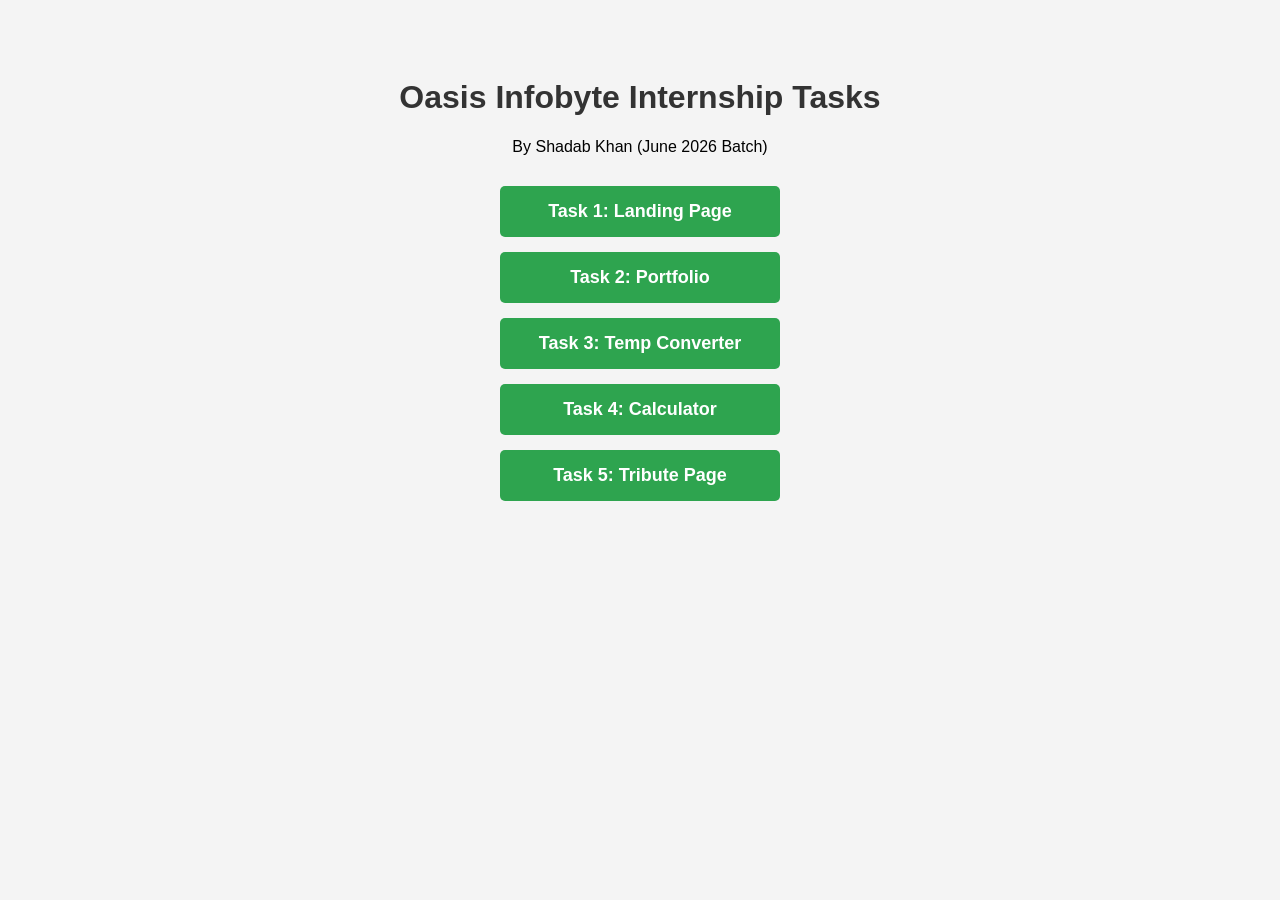
<file: index.html>
<!DOCTYPE html>
<html lang="en">
<head>
    <meta charset="UTF-8">
    <meta name="viewport" content="width=device-width, initial-scale=1.0">
    <title>Shadab Khan - OIBSIP Tasks</title>
    <style>
        body { font-family: Arial, sans-serif; text-align: center; background-color: #f4f4f4; padding: 50px; }
        h1 { color: #333; }
        .container { display: flex; flex-direction: column; align-items: center; gap: 15px; margin-top: 30px; }
        a { display: block; width: 250px; padding: 15px; background: #2ea44f; color: white; text-decoration: none; border-radius: 5px; font-weight: bold; font-size: 18px; }
        a:hover { background: #22863a; }
    </style>
</head>
<body>
    <h1>Oasis Infobyte Internship Tasks</h1>
    <p>By Shadab Khan (June 2026 Batch)</p>
    <div class="container">
        <a href="Shadab_Task1/" target="_blank">Task 1: Landing Page</a>
        <a href="Shadab_Task2/" target="_blank">Task 2: Portfolio</a>
        <a href="Shadab_Task3/" target="_blank">Task 3: Temp Converter</a>
        <a href="Shadab_Task4/" target="_blank">Task 4: Calculator</a>
        <a href="Shadab_Task5/" target="_blank">Task 5: Tribute Page</a>
    </div>
</body>
</html>
</file>
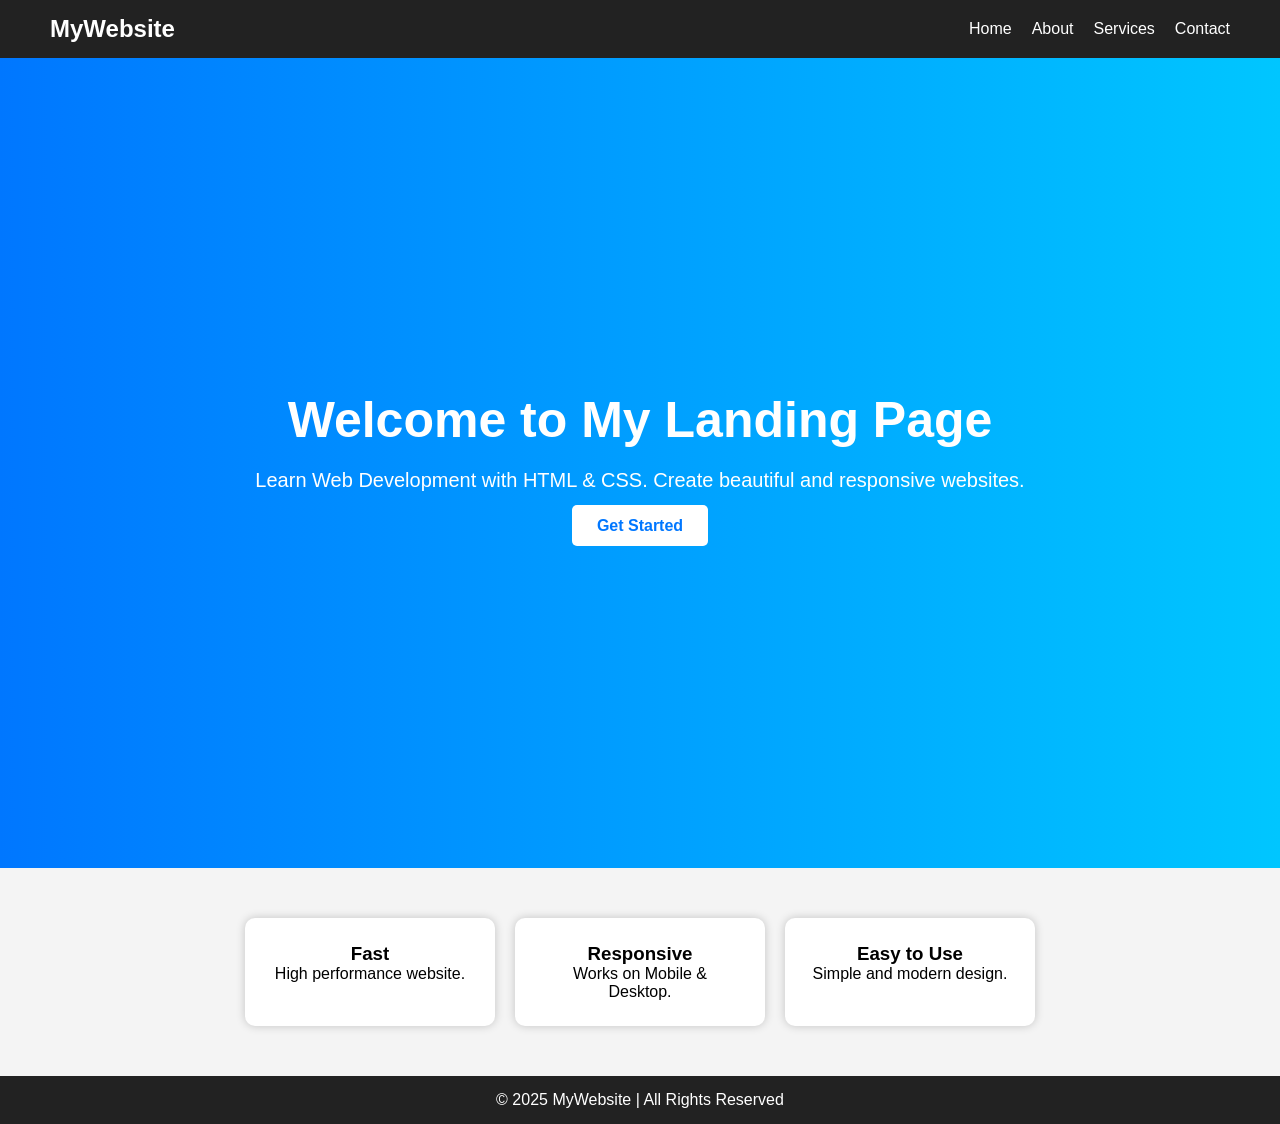
<file: Shadab_Task1/index.html>
<!DOCTYPE html>
<html lang="en">
<head>
    <meta charset="UTF-8">
    <meta name="viewport" content="width=device-width, initial-scale=1.0">
    <title>Landing Page</title>
    <link rel="stylesheet" href="style.css">
</head>
<body>

<header>
    <nav>
        <h2>MyWebsite</h2>
        <ul>
            <li><a href="#">Home</a></li>
            <li><a href="#">About</a></li>
            <li><a href="#">Services</a></li>
            <li><a href="#">Contact</a></li>
        </ul>
    </nav>
</header>

<section class="hero">
    <div class="content">
        <h1>Welcome to My Landing Page</h1>
        <p>Learn Web Development with HTML & CSS. Create beautiful and responsive websites.</p>
        <a href="#" class="btn">Get Started</a>
    </div>
</section>

<section class="features">
    <div class="box">
        <h3>Fast</h3>
        <p>High performance website.</p>
    </div>

    <div class="box">
        <h3>Responsive</h3>
        <p>Works on Mobile & Desktop.</p>
    </div>

    <div class="box">
        <h3>Easy to Use</h3>
        <p>Simple and modern design.</p>
    </div>
</section>

<footer>
    <p>© 2025 MyWebsite | All Rights Reserved</p>
</footer>
<script src="script.js"></script>
</body>
</html>
</file>
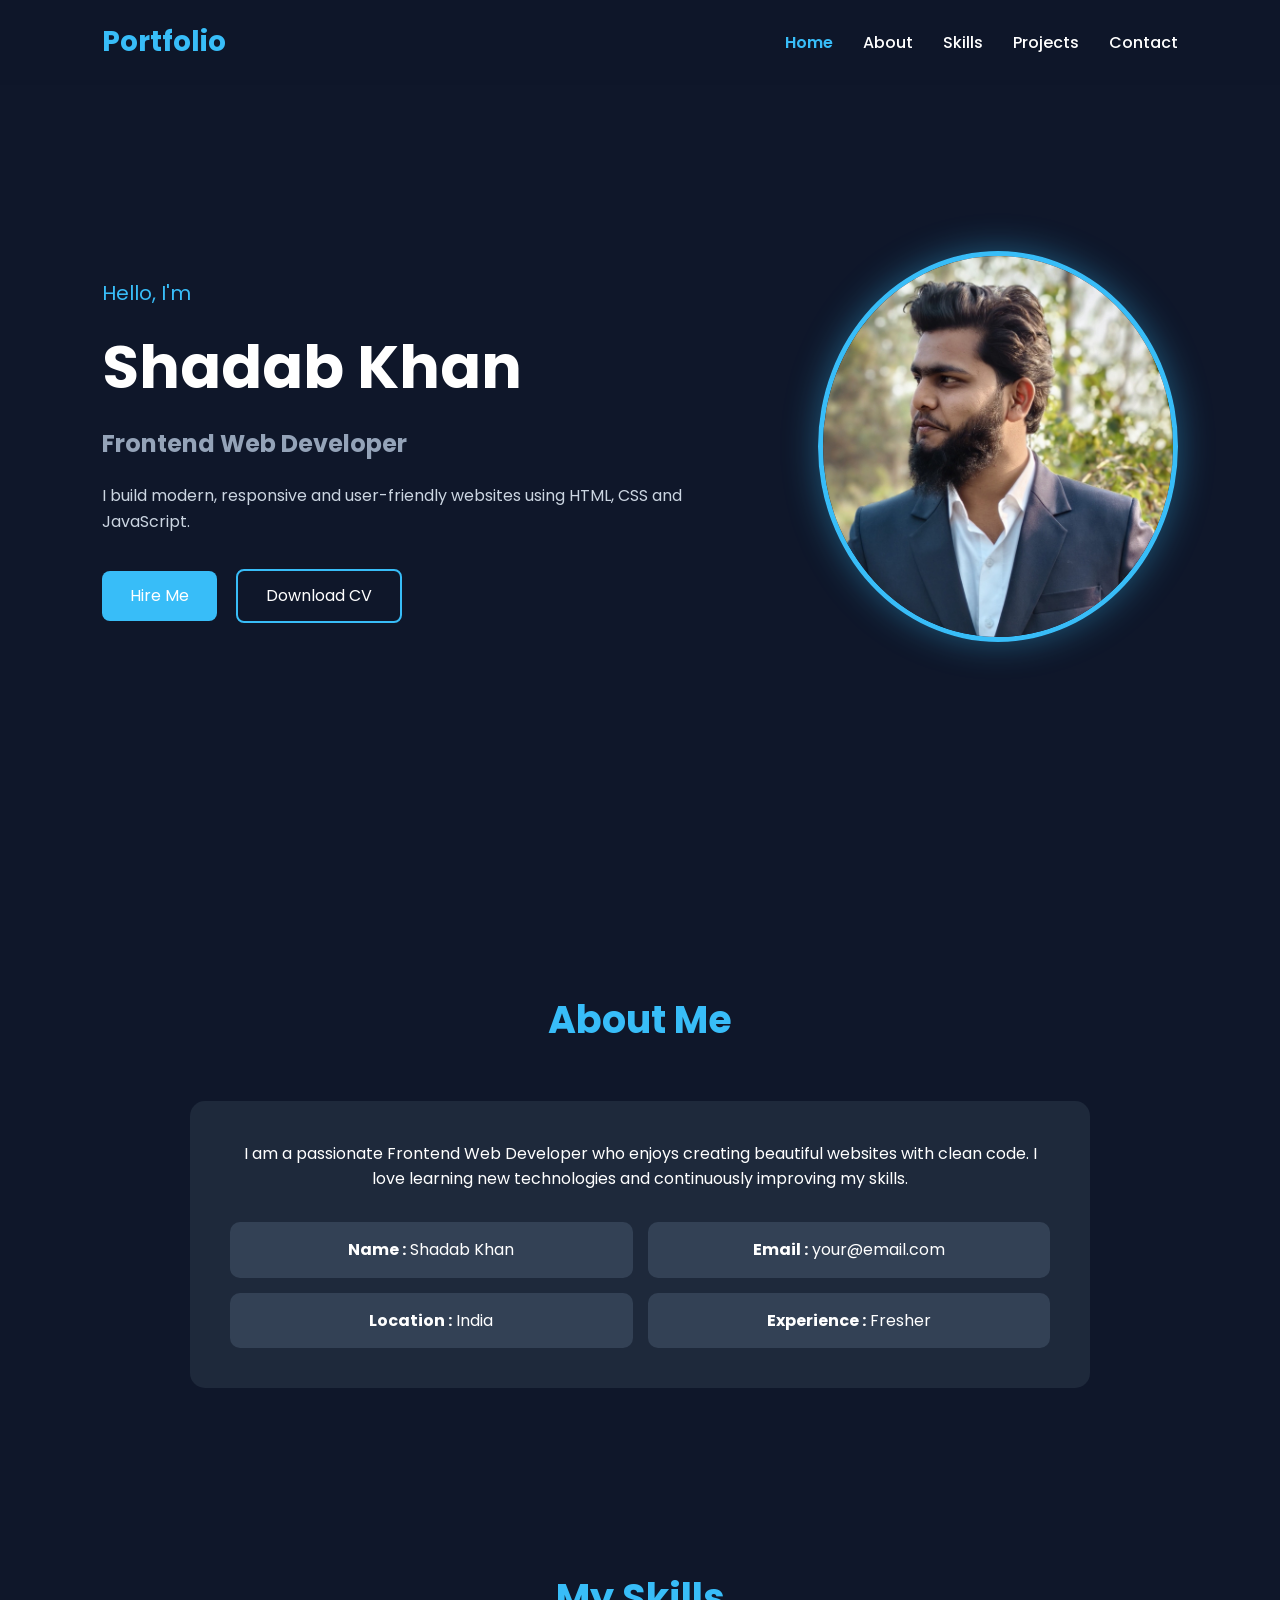
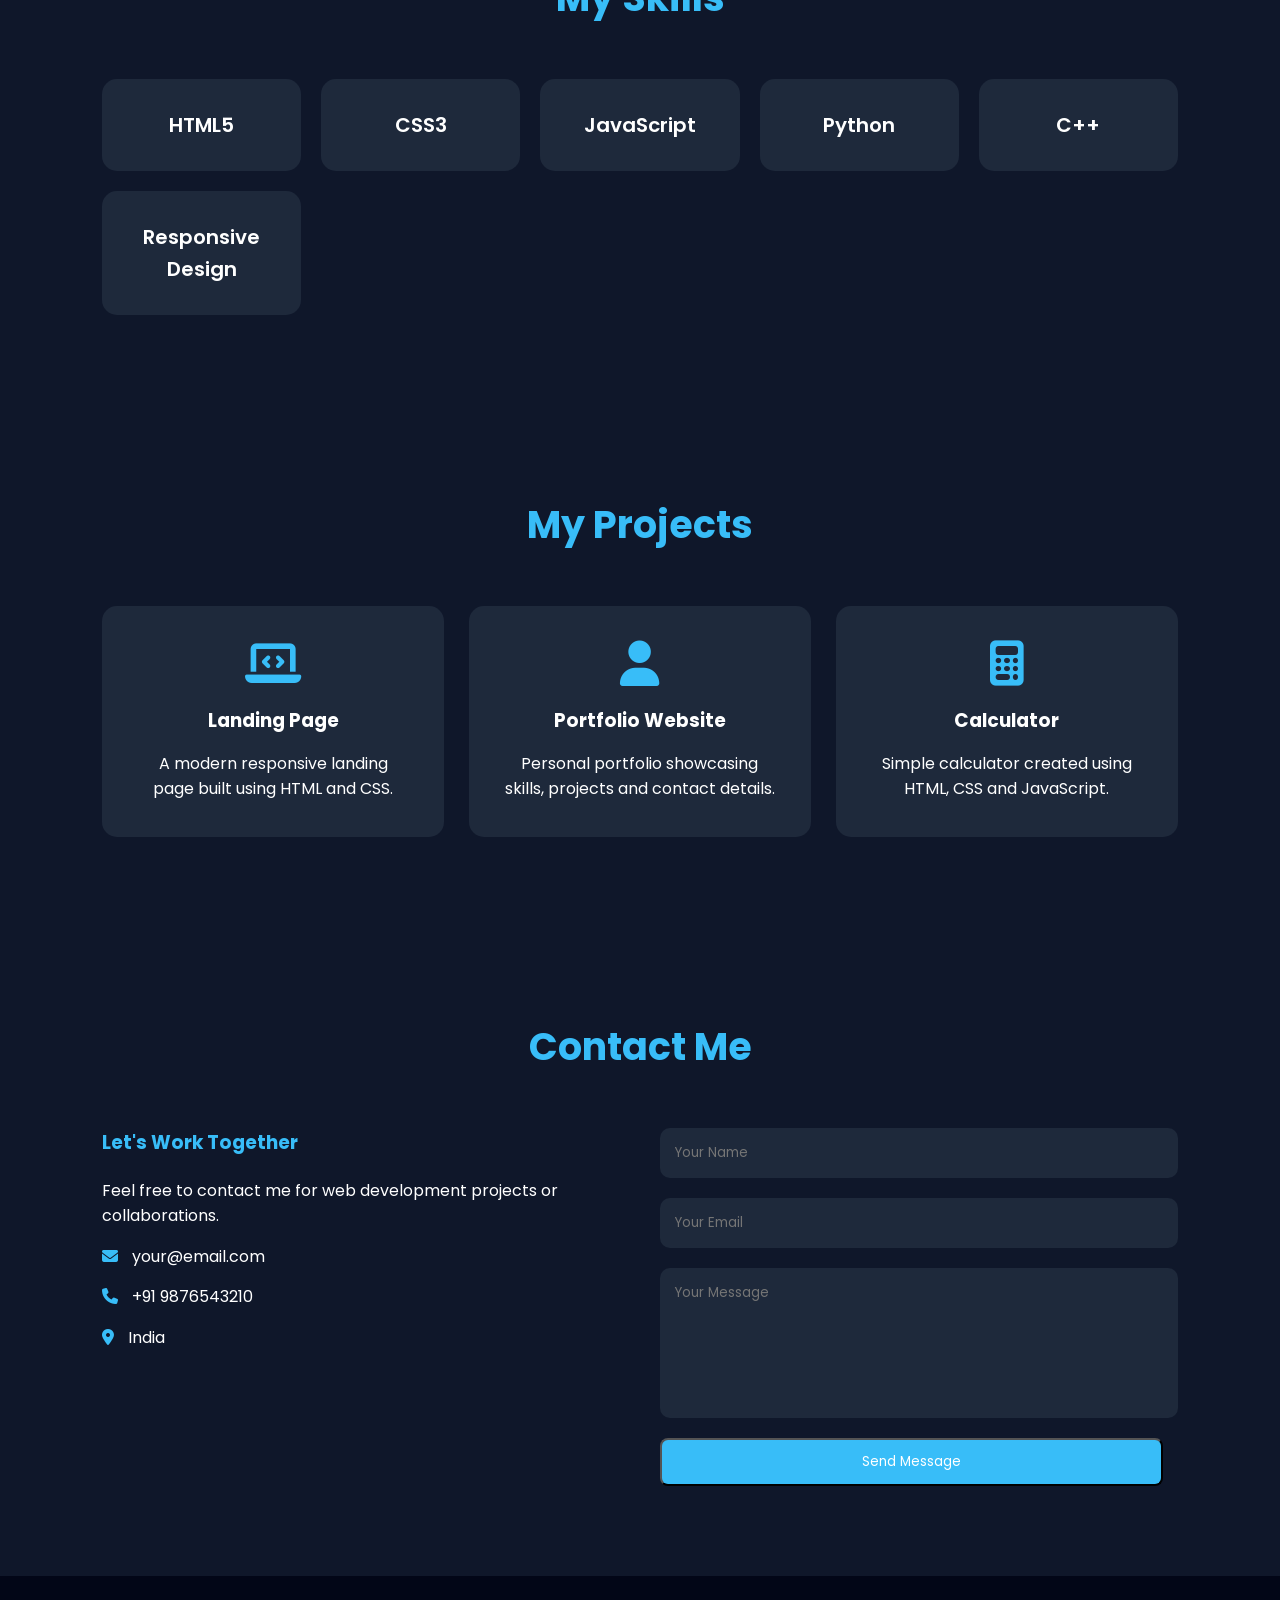
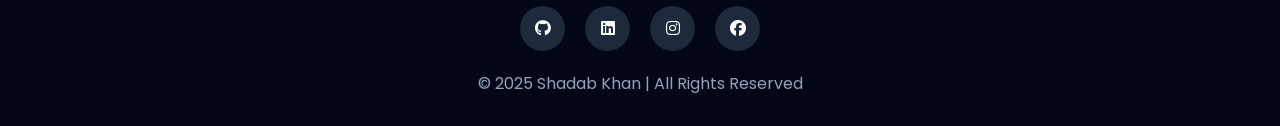
<file: Shadab_Task2/index.html>
<!DOCTYPE html>
<html lang="en">
<head>
    <meta charset="UTF-8">
    <meta name="viewport" content="width=device-width, initial-scale=1.0">
    <title>Personal Portfolio</title>
    <link rel="stylesheet" href="style.css">
    <link rel="stylesheet"
        href="https://cdnjs.cloudflare.com/ajax/libs/font-awesome/6.5.2/css/all.min.css">
</head>
<body>
<!-- ======= Header ======= -->
<header>
    <div class="logo">
        Portfolio
    </div>
    <nav>
        <ul id="menu">
            <li><a href="#home">Home</a></li>
            <li><a href="#about">About</a></li>
            <li><a href="#skills">Skills</a></li>
            <li><a href="#projects">Projects</a></li>
            <li><a href="#contact">Contact</a></li>
        </ul>
        <div class="menu-btn">
            <i class="fa-solid fa-bars"></i>
        </div>
    </nav>
</header>
<!-- ======= Hero Section ======= -->
<section class="hero" id="home">
    <div class="hero-text">
        <span>Hello, I'm</span>
        <h1>Shadab Khan</h1>
        <h2>Frontend Web Developer</h2>
        <p>
            I build modern, responsive and user-friendly websites using
            HTML, CSS and JavaScript.
        </p>
        <div class="hero-buttons">
            <a href="#contact" class="btn">
                Hire Me
            </a>
            <a href="#" class="btn outline">
                Download CV
            </a>
        </div>
    </div>
    <div class="hero-image">
        <img src="images/profile.jpg"
            alt="Profile Image">
    </div>
</section>
<!-- ======= About ======= -->
<section class="about" id="about">
    <h2 class="title">
        About Me
    </h2>
    <div class="about-content">
        <div class="about-text">
            <p>
                I am a passionate Frontend Web Developer who enjoys
                creating beautiful websites with clean code.
                I love learning new technologies and continuously
                improving my skills.
            </p>
            <div class="personal-info">
                <p><strong>Name :</strong> Shadab Khan</p>
                <p><strong>Email :</strong> your@email.com</p>
                <p><strong>Location :</strong> India</p>
                <p><strong>Experience :</strong> Fresher</p>
            </div>
        </div>
    </div>
</section>
<!-- ======= Skills ======= -->
<section class="skills" id="skills">
    <h2 class="title">
        My Skills
    </h2>
    <div class="skill-container">
        <div class="skill-card">
            HTML5
        </div>
        <div class="skill-card">
            CSS3
        </div>
        <div class="skill-card">
            JavaScript
        </div>
        <div class="skill-card">
            Python
        </div>
        <div class="skill-card">
            C++
        </div>
        <div class="skill-card">
            Responsive Design
        </div>
    </div>
</section>
<!-- ======= Projects ======= -->
<section class="projects" id="projects">
    <h2 class="title">My Projects</h2>
    <div class="project-container">
        <div class="project-card">
            <i class="fa-solid fa-laptop-code"></i>
            <h3>Landing Page</h3>
            <p>
                A modern responsive landing page built using HTML and CSS.
            </p>
        </div>
        <div class="project-card">
            <i class="fa-solid fa-user"></i>
            <h3>Portfolio Website</h3>
            <p>
                Personal portfolio showcasing skills, projects and contact details.
            </p>
        </div>
        <div class="project-card">
            <i class="fa-solid fa-calculator"></i>
            <h3>Calculator</h3>
            <p>
                Simple calculator created using HTML, CSS and JavaScript.
            </p>
        </div>
    </div>
</section>
<!-- ======= Contact ======= -->
<section class="contact" id="contact">
    <h2 class="title">Contact Me</h2>
    <div class="contact-container">
        <div class="contact-info">
            <h3>Let's Work Together</h3>
            <p>
                Feel free to contact me for web development projects or collaborations.
            </p>
            <p>
                <i class="fa-solid fa-envelope"></i>
                your@email.com
            </p>
            <p>
                <i class="fa-solid fa-phone"></i>
                +91 9876543210
            </p>
            <p>
                <i class="fa-solid fa-location-dot"></i>
                India
            </p>
        </div>
        <form>
            <input type="text" placeholder="Your Name" required>
            <input type="email" placeholder="Your Email" required>
            <textarea rows="6" placeholder="Your Message"></textarea>
            <button type="submit" class="btn">
                Send Message
            </button>
        </form>
    </div>
</section>
<!-- ======= Footer ======= -->
<footer>
    <div class="social-links">
        <a href="#"><i class="fa-brands fa-github"></i></a>
        <a href="#"><i class="fa-brands fa-linkedin"></i></a>
        <a href="#"><i class="fa-brands fa-instagram"></i></a>
        <a href="#"><i class="fa-brands fa-facebook"></i></a>
    </div>
    <p>
        © 2025 Shadab Khan | All Rights Reserved
    </p>
</footer>
<script src="script.js"></script>
</body>
</html>
</file>
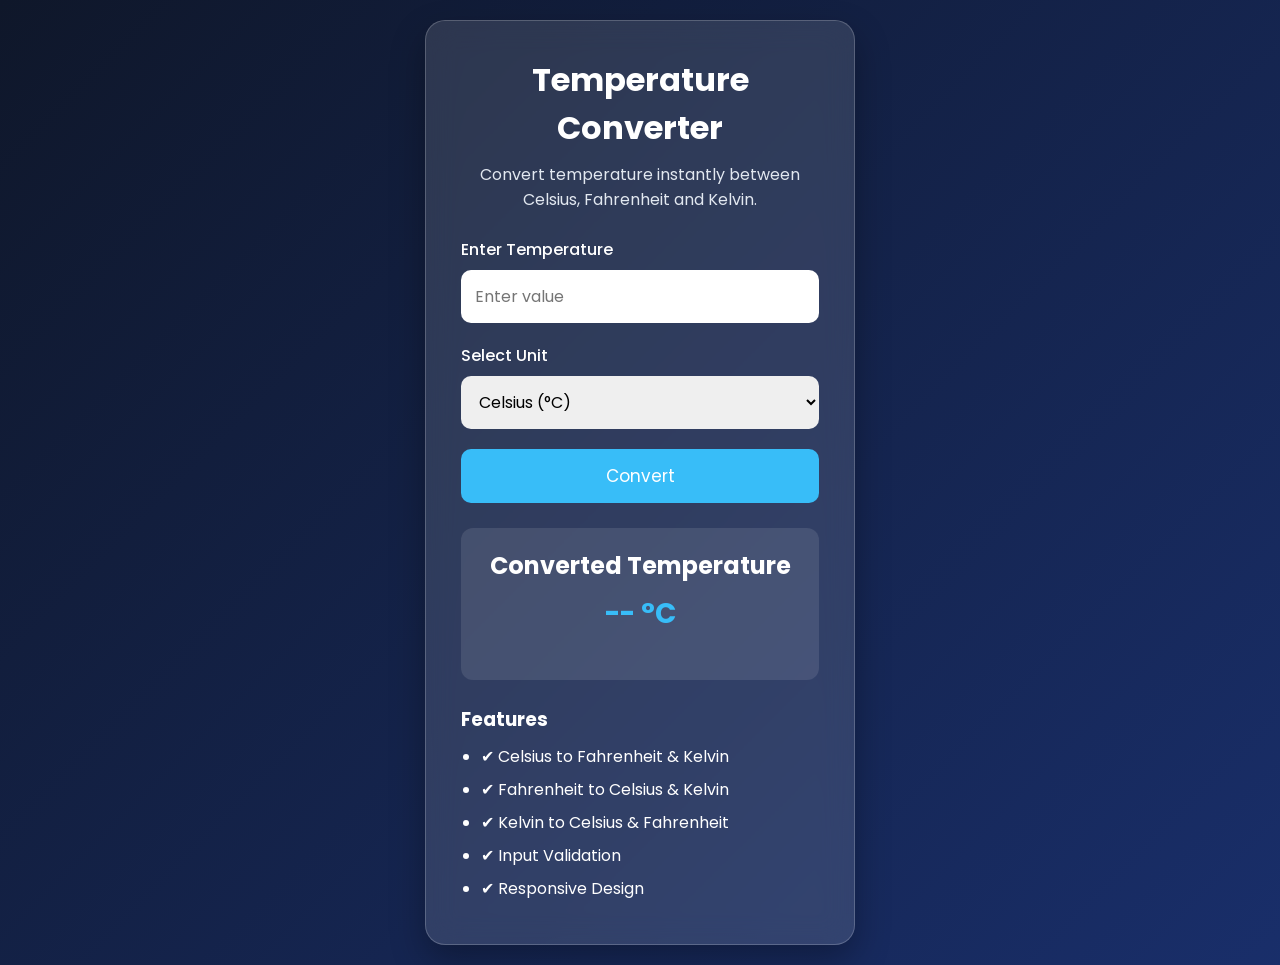
<file: Shadab_Task3/index.html>
<!DOCTYPE html>
<html lang="en">

<head>

    <meta charset="UTF-8">

    <meta name="viewport" content="width=device-width, initial-scale=1.0">

    <title>Temperature Converter</title>

    <link rel="stylesheet" href="style.css">

    <link rel="preconnect" href="https://fonts.googleapis.com">

    <link rel="preconnect" href="https://fonts.gstatic.com" crossorigin>

    <link href="https://fonts.googleapis.com/css2?family=Poppins:wght@300;400;500;600;700&display=swap" rel="stylesheet">

</head>

<body>

    <div class="container">

        <div class="converter-box">

            <h1>Temperature Converter</h1>

            <p>
                Convert temperature instantly between Celsius, Fahrenheit and Kelvin.
            </p>

            <div class="input-group">

                <label>Enter Temperature</label>

                <input
                    type="number"
                    id="temperature"
                    placeholder="Enter value">

            </div>

            <div class="input-group">

                <label>Select Unit</label>

                <select id="unit">

                    <option value="celsius">Celsius (°C)</option>

                    <option value="fahrenheit">Fahrenheit (°F)</option>

                    <option value="kelvin">Kelvin (K)</option>

                </select>

            </div>

            <button id="convertBtn">
                Convert
            </button>

            <div class="result-box">

                <h2>Converted Temperature</h2>

                <p id="result">
                    -- °C
                </p>

            </div>

            <div class="info">

                <h3>Features</h3>

                <ul>
                    <li>✔ Celsius to Fahrenheit & Kelvin</li>
                    <li>✔ Fahrenheit to Celsius & Kelvin</li>
                    <li>✔ Kelvin to Celsius & Fahrenheit</li>
                    <li>✔ Input Validation</li>
                    <li>✔ Responsive Design</li>
                </ul>

            </div>

        </div>

    </div>

    <script src="script.js"></script>

</body>

</html>
</file>
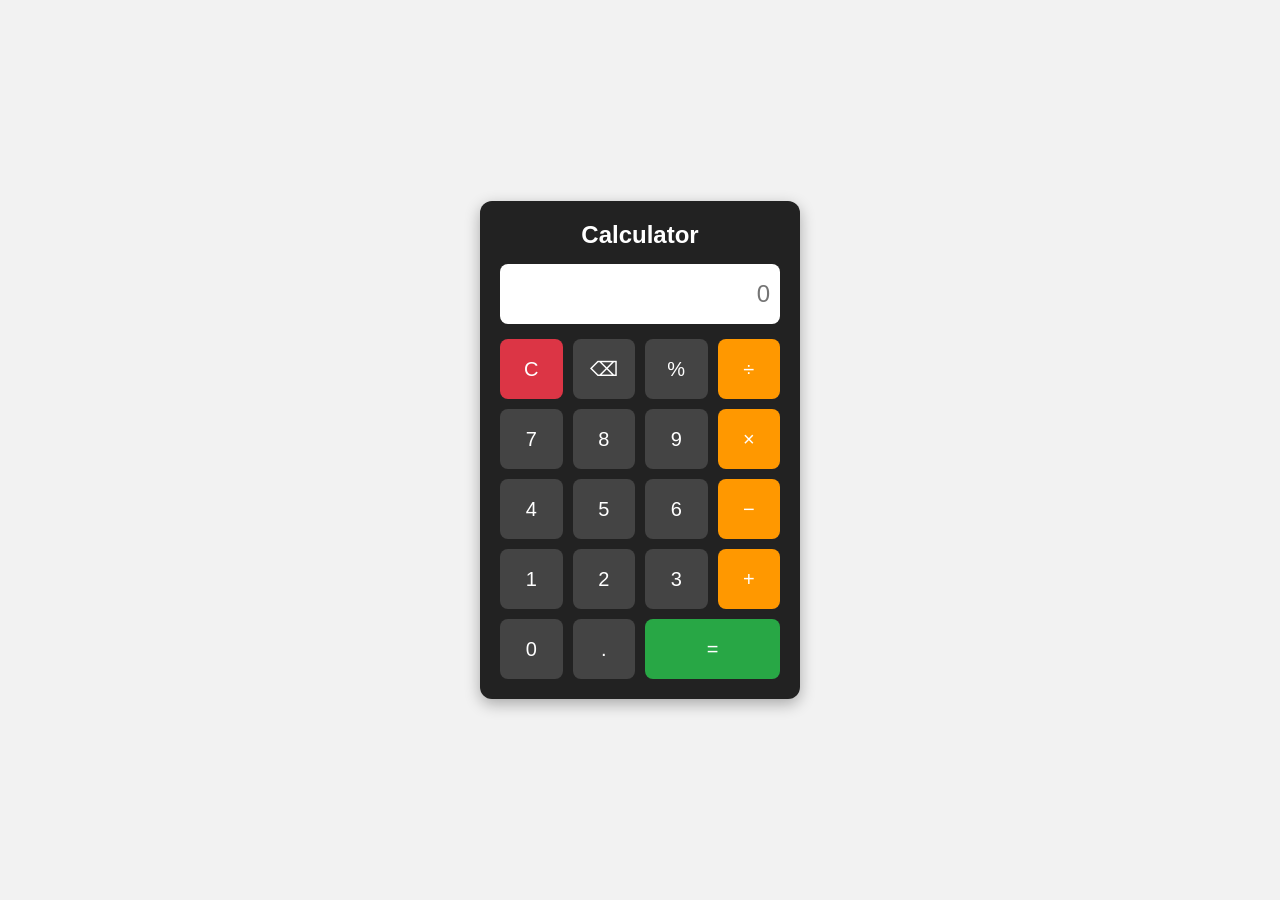
<file: Shadab_Task4/index.html>
<!DOCTYPE html>
<html lang="en">
<head>
    <meta charset="UTF-8">
    <meta name="viewport" content="width=device-width, initial-scale=1.0">
    <title>Calculator</title>
    <link rel="stylesheet" href="style.css">
</head>
<body>

<div class="calculator">
    <h2>Calculator</h2>

    <input type="text" id="display" placeholder="0" readonly>

    <div class="buttons">

        <button class="clear" onclick="clearDisplay()">C</button>
        <button onclick="deleteLast()">⌫</button>
        <button onclick="appendValue('%')">%</button>
        <button class="operator" onclick="appendValue('/')">÷</button>

        <button onclick="appendValue('7')">7</button>
        <button onclick="appendValue('8')">8</button>
        <button onclick="appendValue('9')">9</button>
        <button class="operator" onclick="appendValue('*')">×</button>

        <button onclick="appendValue('4')">4</button>
        <button onclick="appendValue('5')">5</button>
        <button onclick="appendValue('6')">6</button>
        <button class="operator" onclick="appendValue('-')">−</button>

        <button onclick="appendValue('1')">1</button>
        <button onclick="appendValue('2')">2</button>
        <button onclick="appendValue('3')">3</button>
        <button class="operator" onclick="appendValue('+')">+</button>

        <button onclick="appendValue('0')">0</button>
        <button onclick="appendValue('.')">.</button>
        <button class="equal" onclick="calculate()">=</button>

    </div>
</div>

<script src="script.js"></script>

</body>
</html>
</file>
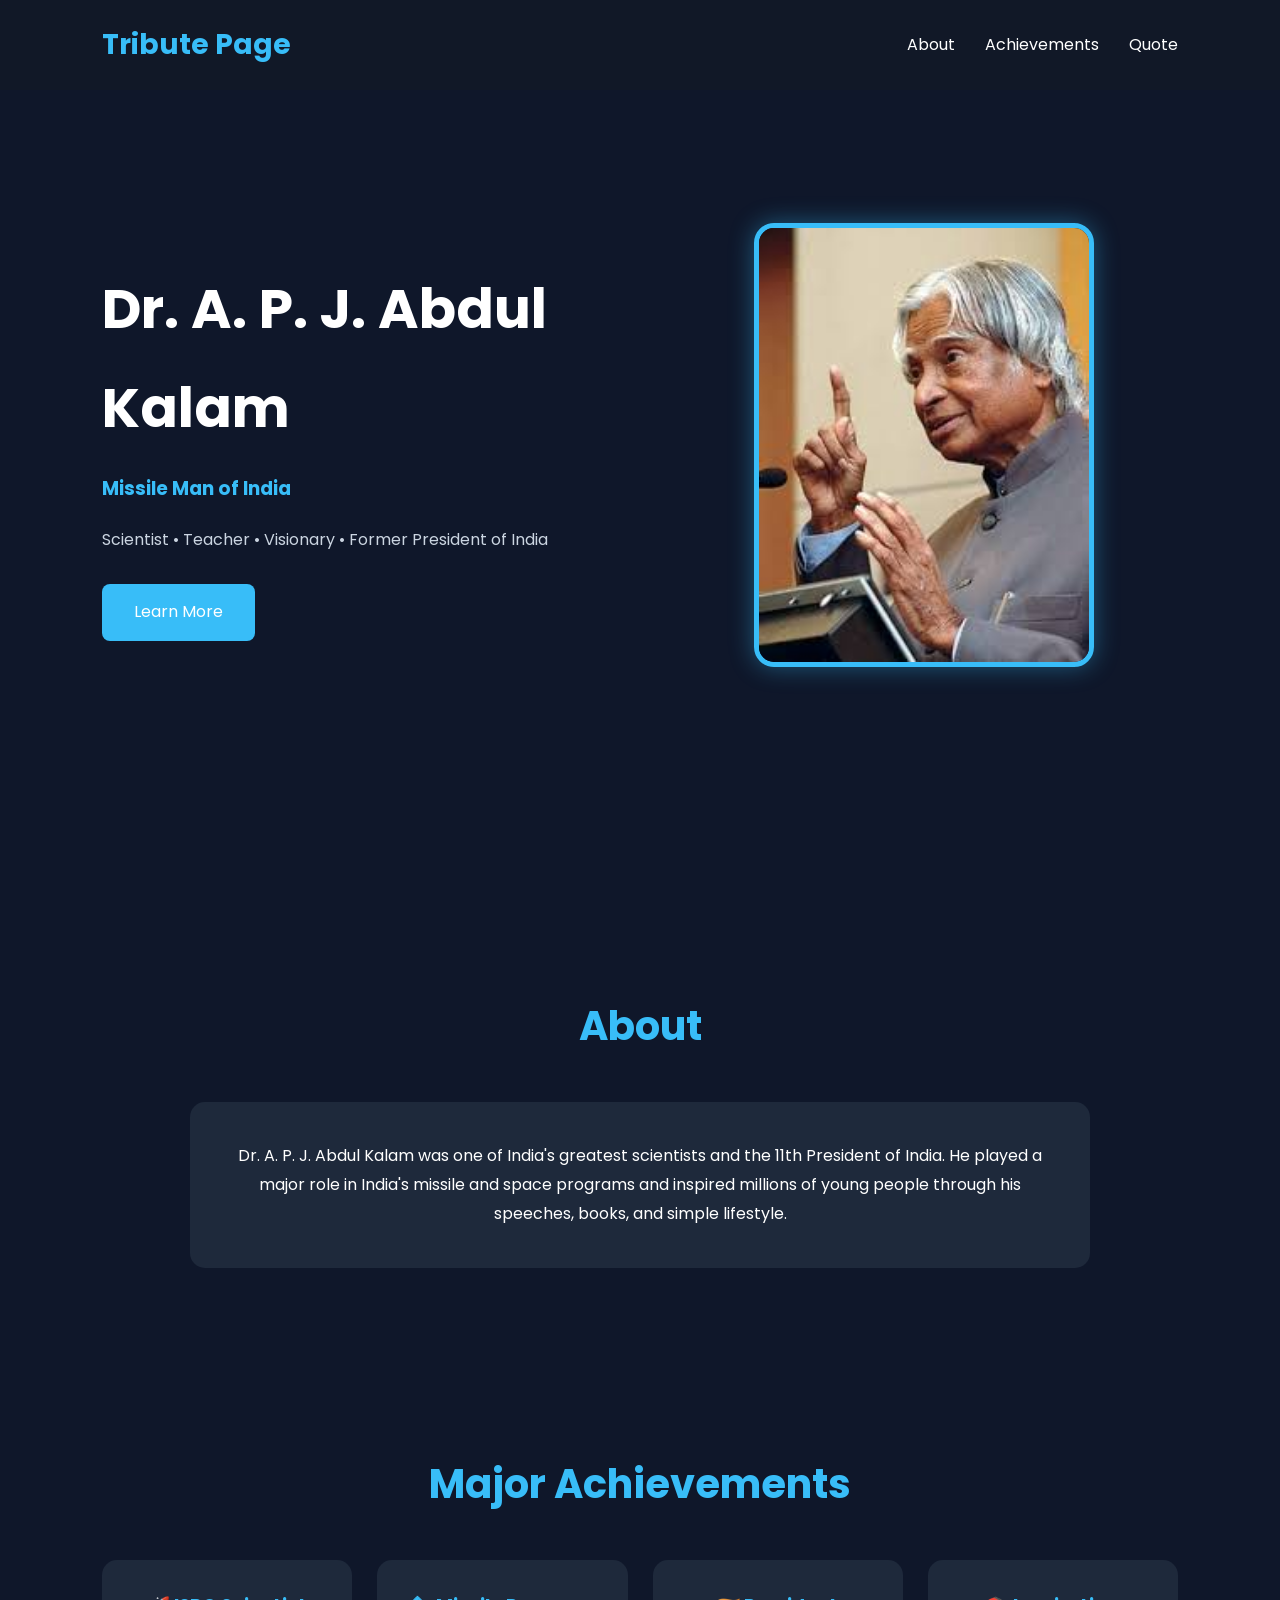
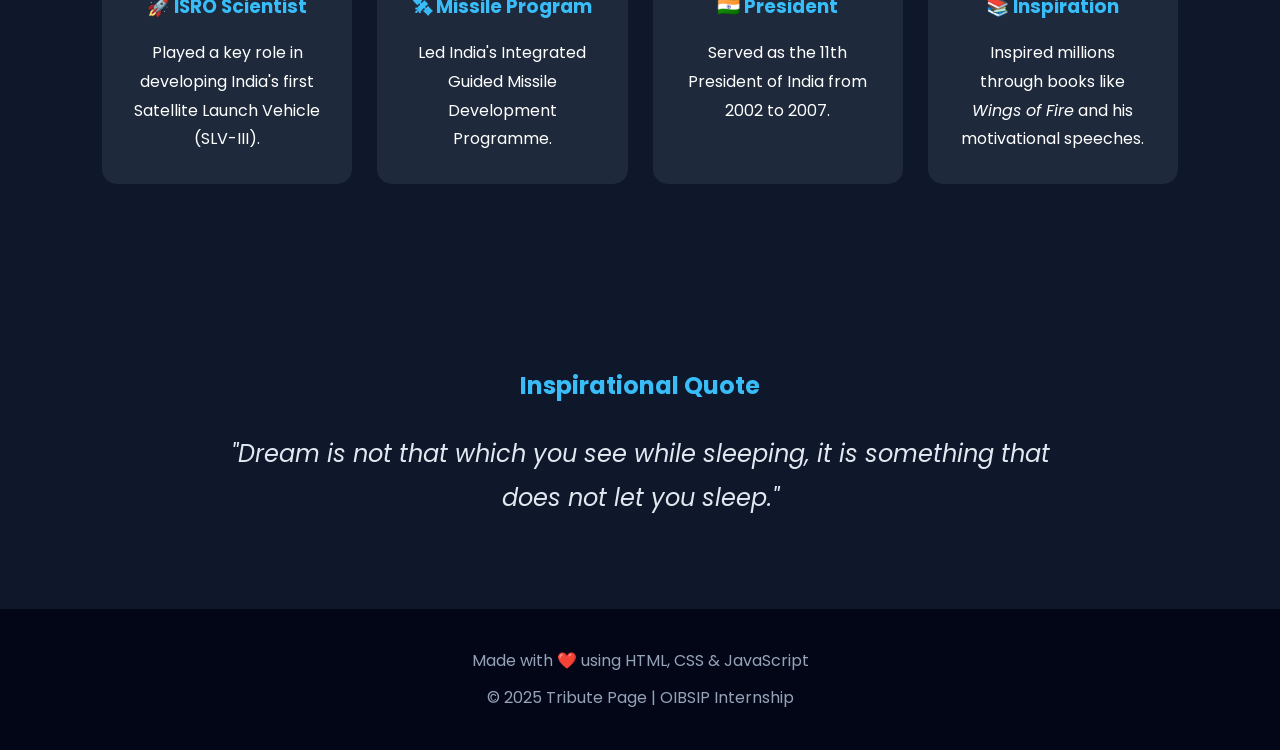
<file: Shadab_Task5/index.html>
<!DOCTYPE html>
<html lang="en">
<head>
    <meta charset="UTF-8">
    <meta name="viewport" content="width=device-width, initial-scale=1.0">
    <title>Tribute Page | Dr. A. P. J. Abdul Kalam</title>

    <!-- CSS -->
    <link rel="stylesheet" href="style.css">

    <!-- Google Font -->
    <link href="https://fonts.googleapis.com/css2?family=Poppins:wght@300;400;500;600;700&display=swap" rel="stylesheet">
</head>

<body>

    <!-- Header -->
    <header>
        <div class="logo">Tribute Page</div>

        <nav>
            <ul>
                <li><a href="#about">About</a></li>
                <li><a href="#achievement">Achievements</a></li>
                <li><a href="#quote">Quote</a></li>
            </ul>
        </nav>
    </header>

    <!-- Hero Section -->
    <section class="hero">

        <div class="hero-text">
            <h1>Dr. A. P. J. Abdul Kalam</h1>

            <h3>Missile Man of India</h3>

            <p>
                Scientist • Teacher • Visionary • Former President of India
            </p>

            <a href="#about" class="btn">
                Learn More
            </a>

        </div>

        <div class="hero-image">
            <img src="images/kalam.jpg" alt="Dr. A. P. J. Abdul Kalam">
        </div>

    </section>

    <!-- About -->
    <section class="about" id="about">

        <h2 class="title">About</h2>

        <div class="about-box">

            <p>

                Dr. A. P. J. Abdul Kalam was one of India's greatest scientists and the 11th President of India. He played a major role in India's missile and space programs and inspired millions of young people through his speeches, books, and simple lifestyle.

            </p>

        </div>

    </section>

    <!-- Achievements -->
    <section class="achievement" id="achievement">

        <h2 class="title">
            Major Achievements
        </h2>

        <div class="cards">

            <div class="card">
                <h3>🚀 ISRO Scientist</h3>

                <p>
                    Played a key role in developing India's first Satellite Launch Vehicle (SLV-III).
                </p>
            </div>

            <div class="card">

                <h3>🛰 Missile Program</h3>

                <p>
                    Led India's Integrated Guided Missile Development Programme.
                </p>

            </div>

            <div class="card">

                <h3>🇮🇳 President</h3>

                <p>
                    Served as the 11th President of India from 2002 to 2007.
                </p>

            </div>

            <div class="card">

                <h3>📚 Inspiration</h3>

                <p>
                    Inspired millions through books like <em>Wings of Fire</em> and his motivational speeches.
                </p>

            </div>

        </div>

    </section>

    <!-- Quote -->
    <section class="quote" id="quote">

        <h2>Inspirational Quote</h2>

        <blockquote>

            "Dream is not that which you see while sleeping, it is something that does not let you sleep."

        </blockquote>

    </section>

    <!-- Footer -->

    <footer>

        <p>

            Made with ❤️ using HTML, CSS & JavaScript

        </p>

        <p>

            © 2025 Tribute Page | OIBSIP Internship

        </p>

    </footer>

    <script src="script.js"></script>

</body>
</html>
</file>
<file: Shadab_Task1/style.css>
*{
    margin:0;
    padding:0;
    box-sizing:border-box;
    font-family:Arial,sans-serif;
}

body{
    background:#f4f4f4;
}

header{
    background:#222;
    color:white;
    padding:15px 50px;
}

nav{
    display:flex;
    justify-content:space-between;
    align-items:center;
}

nav ul{
    display:flex;
    list-style:none;
}

nav ul li{
    margin-left:20px;
}

nav ul li a{
    color:white;
    text-decoration:none;
}

.hero{
    height:90vh;
    background:linear-gradient(to right,#0077ff,#00c6ff);
    display:flex;
    justify-content:center;
    align-items:center;
    text-align:center;
    color:white;
}

.content h1{
    font-size:50px;
    margin-bottom:20px;
}

.content p{
    font-size:20px;
    margin-bottom:25px;
}

.btn{
    background:white;
    color:#0077ff;
    padding:12px 25px;
    text-decoration:none;
    border-radius:5px;
    font-weight:bold;
}

.features{
    display:flex;
    justify-content:center;
    gap:20px;
    padding:50px;
}

.box{
    background:white;
    padding:25px;
    width:250px;
    text-align:center;
    border-radius:10px;
    box-shadow:0 0 10px rgba(0,0,0,.2);
}

footer{
    background:#222;
    color:white;
    text-align:center;
    padding:15px;
}
nav a.active {
    color: #00bfff;
    font-weight: bold;
}
</file>
<file: Shadab_Task2/style.css>
/* =========================
   Google Font
========================= */
@import url('https://fonts.googleapis.com/css2?family=Poppins:wght@300;400;500;600;700&display=swap');
/* =========================
   Reset
========================= */
*{
    margin:0;
    padding:0;
    box-sizing:border-box;
    font-family:'Poppins',sans-serif;
    scroll-behavior:smooth;
}
body{
    background:#0f172a;
    color:#fff;
    line-height:1.6;
}
a{
    text-decoration:none;
    color:white;
}
ul{
    list-style:none;
}
/* =========================
   Header
========================= */
header{
    width:100%;
    position:fixed;
    top:0;
    left:0;
    display:flex;
    justify-content:space-between;
    align-items:center;
    padding:20px 8%;
    background:rgba(15,23,42,.9);
    backdrop-filter:blur(10px);
    z-index:1000;
}
.logo{
    font-size:28px;
    font-weight:700;
    color:#38bdf8;
}
nav ul{
    display:flex;
    gap:30px;
}
nav ul li a{
    transition:.3s;
    font-weight:500;
}
nav ul li a:hover{
    color:#38bdf8;
}
.menu-btn{
    display:none;
    font-size:28px;
    cursor:pointer;
}
/* =========================
   Hero Section
========================= */
.hero{
    min-height:100vh;
    display:flex;
    justify-content:space-between;
    align-items:center;
    padding:120px 8%;
}
.hero-text{
    max-width:600px;
}
.hero-text span{
    color:#38bdf8;
    font-size:20px;
}
.hero-text h1{
    font-size:60px;
    margin:10px 0;
}
.hero-text h2{
    color:#94a3b8;
    margin-bottom:20px;
}
.hero-text p{
    color:#cbd5e1;
}
.hero-buttons{
    margin-top:35px;
}
.btn{
    display:inline-block;
    padding:12px 28px;
    background:#38bdf8;
    border-radius:8px;
    color:#fff;
    margin-right:15px;
    transition:.3s;
}
.btn:hover{
    transform:translateY(-3px);
}
.outline{
    background:transparent;
    border:2px solid #38bdf8;
}
.hero-image img{
    width:360px;
    border-radius:50%;
    border:5px solid #38bdf8;
    box-shadow:0 0 35px rgba(56,189,248,.4);
}
/* =========================
   Section Common
========================= */
section{
    padding:90px 8%;
}
.title{
    text-align:center;
    font-size:38px;
    margin-bottom:50px;
    color:#38bdf8;
}
/* =========================
   About Section
========================= */
.about-content{
    max-width:900px;
    margin:auto;
    text-align:center;
}
.about-text{
    background:#1e293b;
    padding:40px;
    border-radius:15px;
    transition:.3s;
}
.about-text:hover{
    transform:translateY(-8px);
}
.personal-info{
    display:grid;
    grid-template-columns:repeat(2,1fr);
    gap:15px;
    margin-top:30px;
}
.personal-info p{
    background:#334155;
    padding:15px;
    border-radius:10px;
}
/* =========================
   Skills
========================= */
.skill-container{
    display:grid;
    grid-template-columns:repeat(auto-fit,minmax(180px,1fr));
    gap:20px;
}
.skill-card{
    background:#1e293b;
    padding:30px;
    text-align:center;
    border-radius:15px;
    font-size:20px;
    font-weight:600;
    transition:.3s;
}
.skill-card:hover{
    background:#38bdf8;
    transform:translateY(-8px);
}
/* =========================
   Projects
========================= */
.project-container{
    display:grid;
    grid-template-columns:repeat(auto-fit,minmax(280px,1fr));
    gap:25px;
}
.project-card{
    background:#1e293b;
    padding:35px;
    border-radius:15px;
    text-align:center;
    transition:.3s;
}
.project-card i{
    font-size:45px;
    color:#38bdf8;
    margin-bottom:20px;
}
.project-card h3{
    margin-bottom:15px;
}
.project-card:hover{
    transform:translateY(-10px);
    box-shadow:0 10px 30px rgba(56,189,248,.25);
}
/* =========================
   Contact
========================= */
.contact-container{
    display:grid;
    grid-template-columns:repeat(auto-fit,minmax(320px,1fr));
    gap:40px;
}
.contact-info h3{
    margin-bottom:20px;
    color:#38bdf8;
}
.contact-info p{
    margin-bottom:15px;
}
.contact-info i{
    color:#38bdf8;
    margin-right:10px;
}
form{
    display:flex;
    flex-direction:column;
}
form input,
form textarea{
    background:#1e293b;
    color:white;
    border:none;
    outline:none;
    padding:15px;
    margin-bottom:20px;
    border-radius:10px;
}
form textarea{
    resize:none;
}
/* =========================
   Footer
========================= */
footer{
    background:#020617;
    text-align:center;
    padding:30px 8%;
}
.social-links{
    margin-bottom:20px;
}
.social-links a{
    display:inline-flex;
    justify-content:center;
    align-items:center;
    width:45px;
    height:45px;
    background:#1e293b;
    border-radius:50%;
    margin:0 8px;
    transition:.3s;
}
.social-links a:hover{
    background:#38bdf8;
    transform:translateY(-5px);
}
footer p{
    color:#94a3b8;
}
/* =========================
   Responsive Design
========================= */
@media(max-width:768px){
header{
    padding:20px;
}
nav ul{
    display:none;
}
.menu-btn{
    display:block;
}
.hero{
    flex-direction:column-reverse;
    text-align:center;
}
.hero-image img{
    width:250px;
    margin-bottom:30px;
}
.hero-text h1{
    font-size:40px;
}
.personal-info{
    grid-template-columns:1fr;
}
}
.active{
    color:#38bdf8;
    font-weight:600;
}
</file>
<file: Shadab_Task3/style.css>
/* =========================
   Google Font
========================= */

@import url('https://fonts.googleapis.com/css2?family=Poppins:wght@300;400;500;600;700&display=swap');

/* =========================
   Reset
========================= */

*{
    margin:0;
    padding:0;
    box-sizing:border-box;
    font-family:'Poppins',sans-serif;
}

body{

    display:flex;
    justify-content:center;
    align-items:center;
    min-height:100vh;

    background:linear-gradient(135deg,#0f172a,#1e3a8a,#06b6d4);
    background-size:300% 300%;
    animation:bgMove 10s ease infinite;

}

@keyframes bgMove{

    0%{background-position:0% 50%;}
    50%{background-position:100% 50%;}
    100%{background-position:0% 50%;}

}

.container{

    width:100%;
    display:flex;
    justify-content:center;
    align-items:center;
    padding:20px;

}

.converter-box{

    width:430px;
    background:rgba(255,255,255,.12);
    backdrop-filter:blur(15px);
    border:1px solid rgba(255,255,255,.2);
    border-radius:20px;
    padding:35px;
    color:white;
    box-shadow:0 15px 35px rgba(0,0,0,.3);

}

.converter-box h1{

    text-align:center;
    margin-bottom:10px;

}

.converter-box p{

    text-align:center;
    margin-bottom:25px;
    color:#e2e8f0;

}

.input-group{

    margin-bottom:20px;

}

.input-group label{

    display:block;
    margin-bottom:8px;
    font-weight:500;

}

.input-group input,
.input-group select{

    width:100%;
    padding:14px;
    border:none;
    outline:none;
    border-radius:10px;
    font-size:16px;

}

button{

    width:100%;
    padding:14px;
    background:#38bdf8;
    color:white;
    border:none;
    border-radius:10px;
    cursor:pointer;
    font-size:17px;
    transition:.3s;

}

button:hover{

    transform:translateY(-3px);
    box-shadow:0 10px 20px rgba(56,189,248,.4);

}

.result-box{

    margin-top:25px;
    text-align:center;
    padding:20px;
    background:rgba(255,255,255,.1);
    border-radius:12px;

}

.result-box h2{

    margin-bottom:10px;

}

#result{

    font-size:28px;
    color:#38bdf8;
    font-weight:700;

}

.info{

    margin-top:25px;

}

.info h3{

    margin-bottom:10px;

}

.info ul{

    padding-left:20px;

}

.info li{

    margin-bottom:8px;

}

/* Responsive */

@media(max-width:500px){

.converter-box{

width:100%;
padding:25px;

}

h1{

font-size:28px;

}

}
</file>
<file: Shadab_Task4/style.css>
* {
    margin: 0;
    padding: 0;
    box-sizing: border-box;
    font-family: Arial, sans-serif;
}

body {
    background: #f2f2f2;
    display: flex;
    justify-content: center;
    align-items: center;
    height: 100vh;
}

.calculator {
    background: #222;
    padding: 20px;
    border-radius: 12px;
    width: 320px;
    box-shadow: 0 5px 15px rgba(0,0,0,0.3);
}

.calculator h2 {
    text-align: center;
    color: white;
    margin-bottom: 15px;
}

#display {
    width: 100%;
    height: 60px;
    font-size: 24px;
    text-align: right;
    padding: 10px;
    margin-bottom: 15px;
    border: none;
    border-radius: 8px;
    background: white;
}

.buttons {
    display: grid;
    grid-template-columns: repeat(4, 1fr);
    gap: 10px;
}

button {
    height: 60px;
    font-size: 20px;
    border: none;
    border-radius: 8px;
    cursor: pointer;
    background: #444;
    color: white;
    transition: 0.3s;
}

button:hover {
    background: #666;
}

.operator {
    background: #ff9800;
}

.operator:hover {
    background: #e68900;
}

.equal {
    grid-column: span 2;
    background: #28a745;
}

.equal:hover {
    background: #218838;
}

.clear {
    background: #dc3545;
}

.clear:hover {
    background: #c82333;
}
</file>
<file: Shadab_Task5/style.css>
*{
    margin:0;
    padding:0;
    box-sizing:border-box;
    font-family:'Poppins',sans-serif;
    scroll-behavior:smooth;
}

body{
    background:#0f172a;
    color:#fff;
    line-height:1.8;
}

/* ===========================
   Header
=========================== */

header{
    width:100%;
    position:fixed;
    top:0;
    left:0;
    display:flex;
    justify-content:space-between;
    align-items:center;
    padding:20px 8%;
    background:#111827;
    z-index:1000;
}

.logo{
    font-size:28px;
    font-weight:700;
    color:#38bdf8;
}

nav ul{
    display:flex;
    list-style:none;
}

nav ul li{
    margin-left:30px;
}

nav ul li a{
    color:white;
    text-decoration:none;
    transition:.3s;
}

nav ul li a:hover{
    color:#38bdf8;
}

/* ===========================
   Hero Section
=========================== */

.hero{
    min-height:100vh;
    display:flex;
    justify-content:space-between;
    align-items:center;
    padding:120px 8%;
    gap:60px;
}

.hero-text{
    flex:1;
}

.hero-text h1{
    font-size:55px;
    margin-bottom:15px;
}

.hero-text h3{
    color:#38bdf8;
    margin-bottom:20px;
}

.hero-text p{
    color:#cbd5e1;
    margin-bottom:30px;
}

.btn{
    display:inline-block;
    padding:14px 32px;
    background:#38bdf8;
    color:white;
    text-decoration:none;
    border-radius:8px;
    transition:.4s;
}

.btn:hover{
    transform:translateY(-5px);
    box-shadow:0 10px 25px rgba(56,189,248,.4);
}

.hero-image{
    flex:1;
    text-align:center;
}

.hero-image img{
    width:340px;
    border-radius:20px;
    border:5px solid #38bdf8;
    box-shadow:0 0 25px rgba(56,189,248,.4);
}

/* ===========================
   Common Section
=========================== */

section{
    padding:90px 8%;
}

.title{
    text-align:center;
    font-size:40px;
    color:#38bdf8;
    margin-bottom:40px;
}

/* ===========================
   About
=========================== */

.about-box{
    max-width:900px;
    margin:auto;
    background:#1e293b;
    padding:40px;
    border-radius:15px;
    text-align:center;
    transition:.4s;
}

.about-box:hover{
    transform:translateY(-8px);
}

/* ===========================
   Achievement
=========================== */

.cards{
    display:grid;
    grid-template-columns:repeat(auto-fit,minmax(250px,1fr));
    gap:25px;
}

.card{
    background:#1e293b;
    padding:30px;
    border-radius:15px;
    text-align:center;
    transition:.4s;
}

.card h3{
    margin-bottom:15px;
    color:#38bdf8;
}

.card:hover{
    transform:translateY(-10px);
    box-shadow:0 10px 25px rgba(56,189,248,.3);
}

/* ===========================
   Quote
=========================== */

.quote{
    text-align:center;
}

.quote h2{
    color:#38bdf8;
    margin-bottom:25px;
}

blockquote{
    max-width:850px;
    margin:auto;
    font-size:24px;
    font-style:italic;
    color:#e2e8f0;
}

/* ===========================
   Footer
=========================== */

footer{
    background:#020617;
    text-align:center;
    padding:30px;
}

footer p{
    margin:8px 0;
    color:#94a3b8;
}

/* ===========================
   Animation
=========================== */

.hero,
.about-box,
.card,
blockquote{
    animation:fadeUp 1s ease;
}

@keyframes fadeUp{

    from{
        opacity:0;
        transform:translateY(40px);
    }

    to{
        opacity:1;
        transform:translateY(0);
    }

}

/* ===========================
   Responsive
=========================== */

@media(max-width:768px){

header{
    flex-direction:column;
}

nav ul{
    margin-top:15px;
}

.hero{
    flex-direction:column-reverse;
    text-align:center;
}

.hero-image img{
    width:260px;
}

.hero-text h1{
    font-size:38px;
}

blockquote{
    font-size:20px;
}

}
</file>
